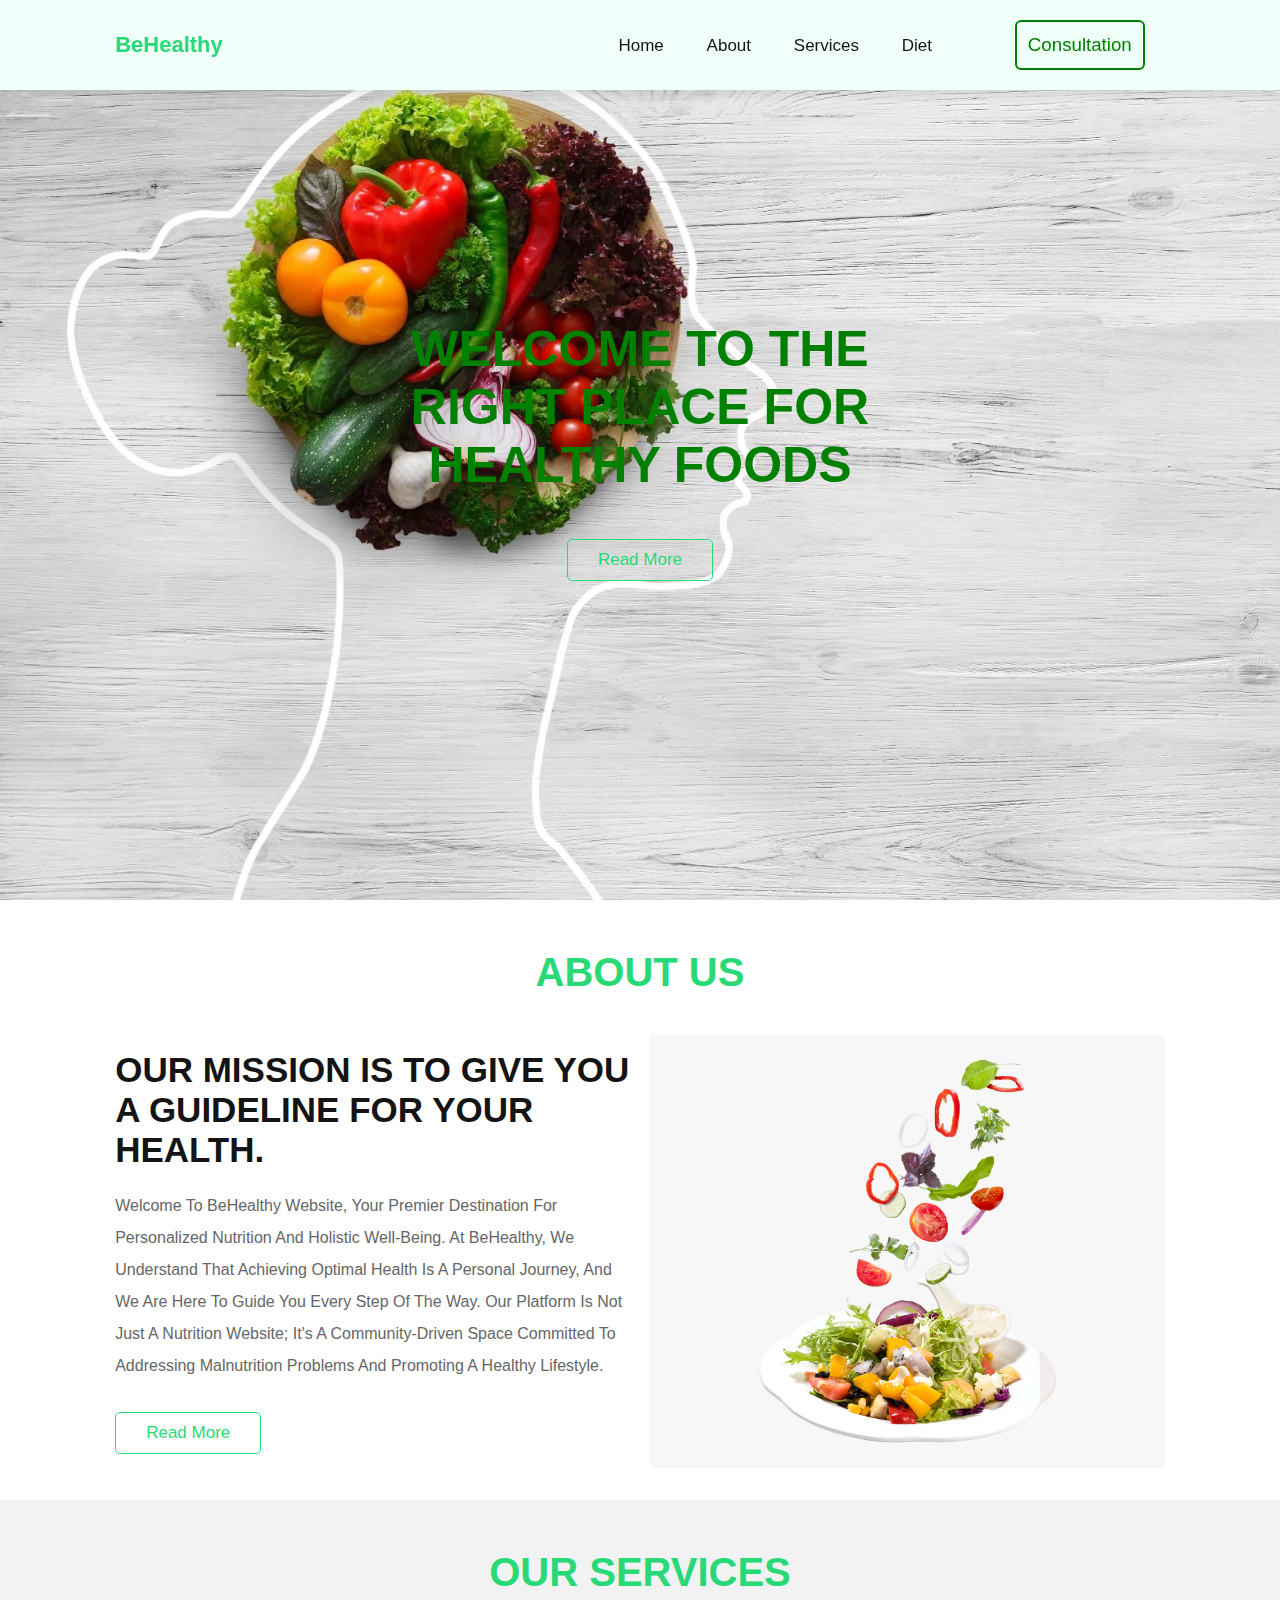
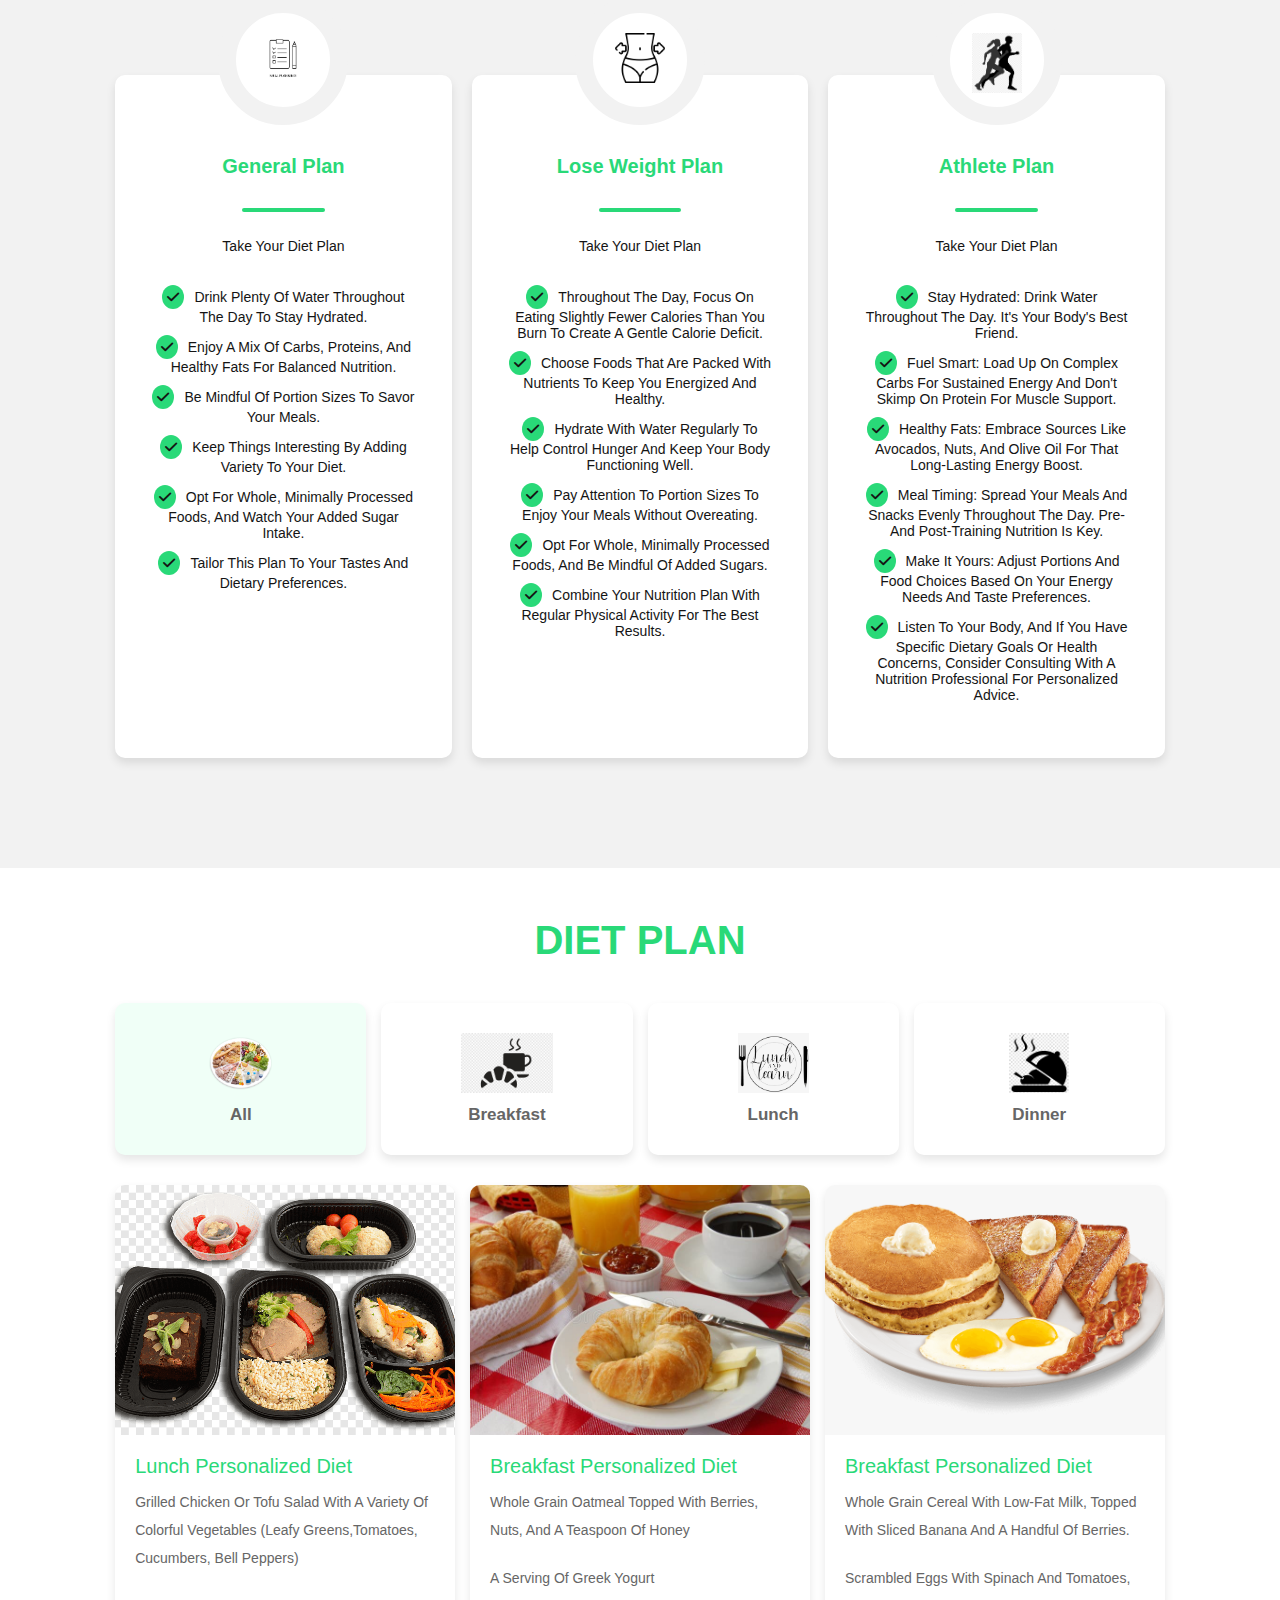
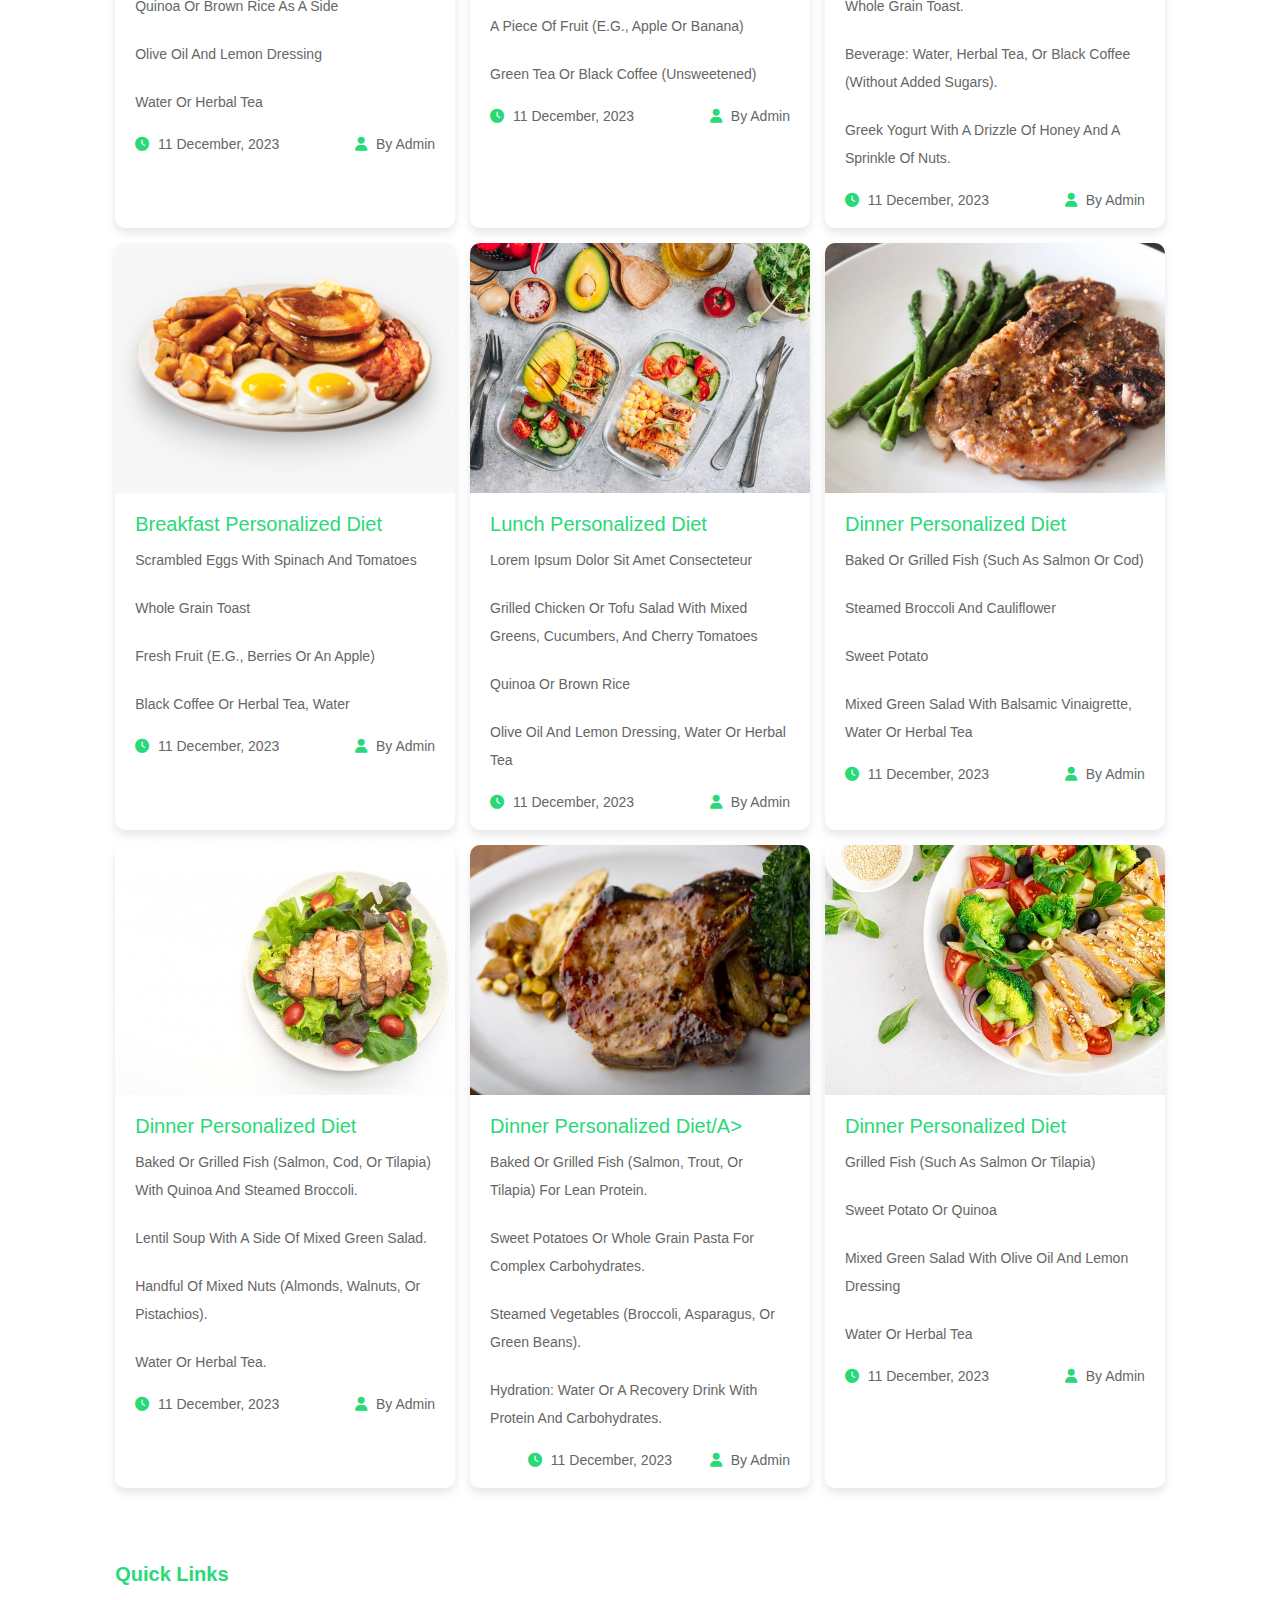
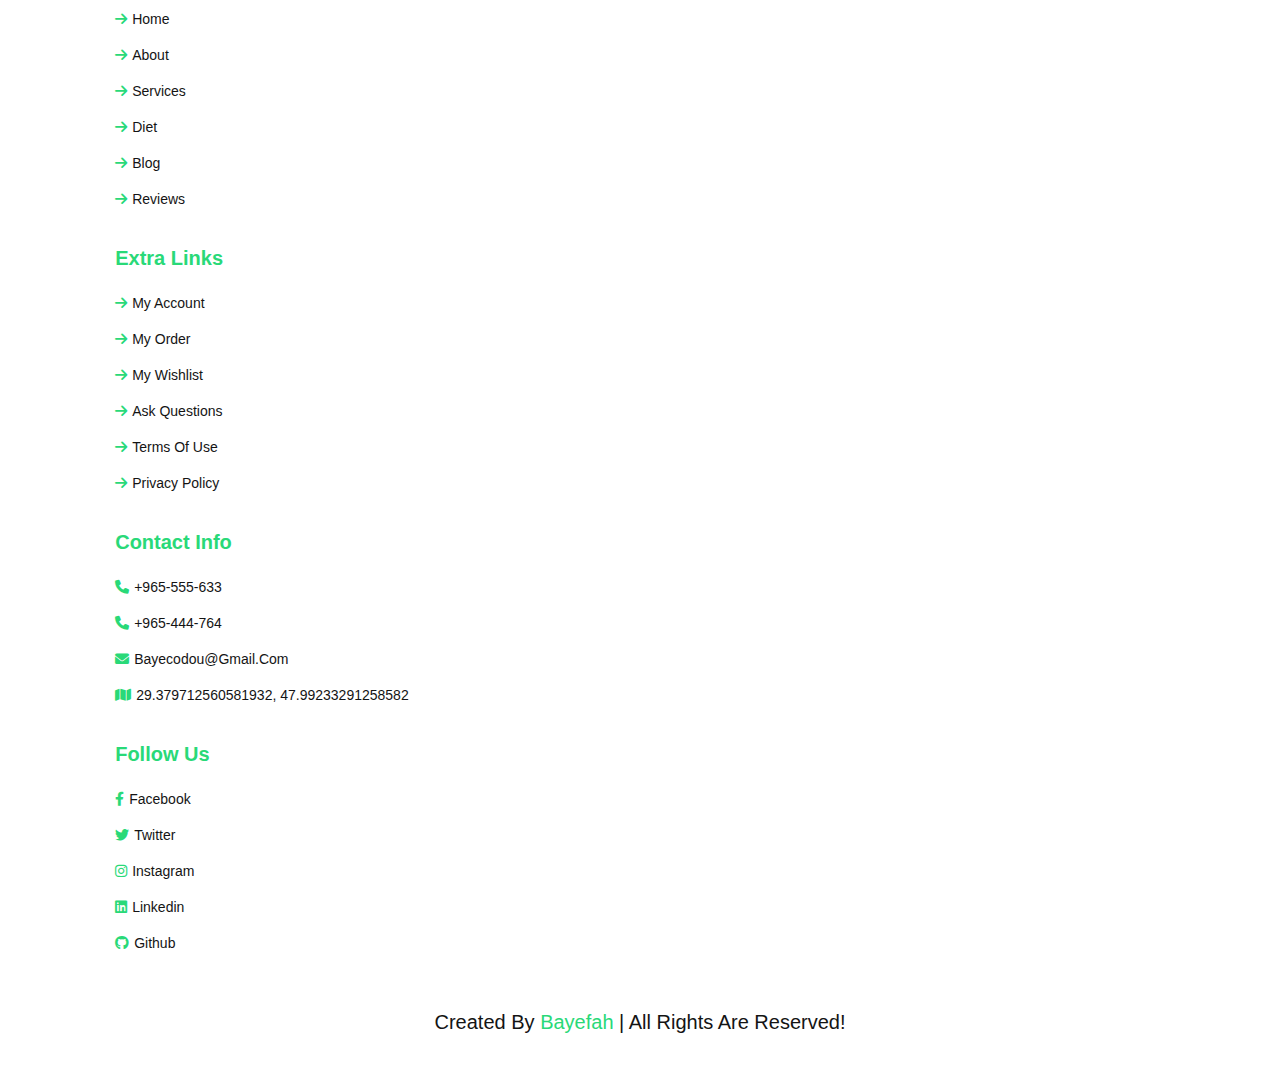
<file: diet.html>
<!DOCTYPE html>
<html lang="en">
<head>
    <meta charset="UTF-8">
    <meta name="viewport" content="width=device-width, initial-scale=1.0">
    <title>BeHealthy</title>
    <link rel="stylesheet" href="https://cdnjs.cloudflare.com/ajax/libs/font-awesome/6.0.0/css/all.min.css">
    <link rel="stylesheet" href="nav1.css">
</head>
<body>
    
<header class="header">
<a href="#" class="logo">BeHealthy</a>

<nav class="navbar">
   <a href="#home">home</a>
   <a href="#about">about</a>
   <a href="#services">services</a>
   <a href="#diet">diet</a>
   <a href="form.html"><button class="btnConsult-popup">consultation</button></a>
</nav>

<div class="fas fa-bars" id="menu"></div>

</header>

    <section class="home" id="home">
        <div class="content">
            <h3>Welcome to the right place for healthy foods</h3>
            <a href="#" class="btn">read more</a>
        </div>
  </section>

    <section class = "about" id="about">
        <h1 class = "heading">about us</h1>
        <div class = "row">
          <div class="content">
           <h3>our mission is to give you a guideline for your health.</h3>
            <p>Welcome to BeHealthy website, your premier destination for personalized nutrition and holistic well-being.
                At BeHealthy, we understand that achieving optimal health is a personal journey, and we are here to guide you every step of the way.
                Our platform is not just a nutrition website; it's a community-driven space committed to addressing malnutrition problems and promoting a healthy lifestyle.</p>
            <a href="#" class="btn">read more</a>
           </div>

          <div class="image">
            <img src="photos/about 2.png" alt="">
          </div>
        </div>

    </section>   


    <section class="services" id="services">
        <h1 class="heading"> our services</h1>
        <div class="box-container">
            <div class="box">
                <div class="icon">
                    <img src="photos/DIETP1.jpeg" alt="">
                </div>
                <div class="content">
                    <h3>General  plan</h3>
                    <div class="line"></div>
                    <p>take your diet plan</p>
                    <ul>
                        <li> <i class="fas fa-check"></i>Drink plenty of water throughout the day to stay hydrated. </li>
                        <li> <i class="fas fa-check"></i>Enjoy a mix of carbs, proteins, and healthy fats for balanced nutrition. </li>
                        <li> <i class="fas fa-check"></i>Be mindful of portion sizes to savor your meals. </li>
                        <li> <i class="fas fa-check"></i>Keep things interesting by adding variety to your diet. </li>
                        <li> <i class="fas fa-check"></i>Opt for whole, minimally processed foods, and watch your added sugar intake. </li>
                        <li> <i class="fas fa-check"></i>Tailor this plan to your tastes and dietary preferences. </li>
                    </ul>
                </div>
            </div>

            <div class="box">
                <div class="icon">
                    <img src="photos/DIETPLA2.png" alt="">
                </div>
                <div class="content">
                    <h3>Lose weight plan</h3>
                    <div class="line"></div>
                    <p>take your diet plan</p>
                    <ul>
                        <li> <i class="fas fa-check"></i>Throughout the day, focus on eating slightly fewer calories than you burn to create a gentle calorie deficit. </li>
                        <li> <i class="fas fa-check"></i>Choose foods that are packed with nutrients to keep you energized and healthy. </li>
                        <li> <i class="fas fa-check"></i>Hydrate with water regularly to help control hunger and keep your body functioning well. </li>
                        <li> <i class="fas fa-check"></i>Pay attention to portion sizes to enjoy your meals without overeating.  </li>
                        <li> <i class="fas fa-check"></i>Opt for whole, minimally processed foods, and be mindful of added sugars.  </li>
                        <li> <i class="fas fa-check"></i>Combine your nutrition plan with regular physical activity for the best results.  </li>
                    </ul>
                </div>
            </div>

            <div class="box">
                <div class="icon">
                    <img src="photos/diet3.jpg" alt="">
                </div>
                <div class="content">
                    <h3>Athlete plan</h3>
                    <div class="line"></div>
                    <p>take your diet plan</p>
                    <ul>
                        <li> <i class="fas fa-check"></i>Stay Hydrated: Drink water throughout the day. It's your body's best friend. </li>
                        <li> <i class="fas fa-check"></i>Fuel Smart: Load up on complex carbs for sustained energy and don't skimp on protein for muscle support. </li>
                        <li> <i class="fas fa-check"></i>Healthy Fats: Embrace sources like avocados, nuts, and olive oil for that long-lasting energy boost. </li>
                        <li> <i class="fas fa-check"></i>Meal Timing: Spread your meals and snacks evenly throughout the day. Pre- and post-training nutrition is key. </li>
                        <li> <i class="fas fa-check"></i>Make it Yours: Adjust portions and food choices based on your energy needs and taste preferences. </li>
                        <li> <i class="fas fa-check"></i>Listen to your body, and if you have specific dietary goals or health concerns, consider consulting with a nutrition professional for personalized advice. </li>
                    </ul>
                </div>
            </div>

        </div>

    </section>

    <section class="diet" id="diet">

        <h1 class="heading">diet plan</h1>

        <ul class="controls">
            <li class= "buttons active" data-filter="all">
                <img src="photos/Healthy-Food-Diet.png" alt="">
                <h3>all</h3>
            </li>

            <li class="buttons" data-filter="breakfast">
                <img src="photos/breakfastimg.png" alt="">
                <h3>breakfast</h3>
            </li>

            <li class="buttons" data-filter="lunch">
                <img src="photos/lunchimg.png" alt="">
                <h3>lunch</h3>
            </li>

            <li class="buttons" data-filter="dinner">
                <img src="photos/dinner-png-clipart.jpeg" alt="">
                <h3>dinner</h3>
            </li>
        </ul>

        <div class="image-container">

           <div class="box lunch">
              <div class="image"> 
                 <img src="photos/lunch1.png" alt="">
              </div>
              <div class="content">
                 <a href="#" class="link">lunch personalized diet</a>
                 <p>Grilled chicken or tofu salad with a variety of colorful vegetables (leafy greens,tomatoes, cucumbers, bell peppers)</p>
                 <p>Quinoa or brown rice as a side</p>
                 <p>Olive oil and lemon dressing</p>
                 <p>Water or herbal tea</p>
                 <div class="icon">
                    <a href="#"><i class="fas fa-clock"></i> 11 december, 2023</a>
                    <a href="#"><i class="fas fa-user"></i> by admin</a>

                 </div>
              </div>
           </div>

           <div class="box breakfast">
            <div class="image"> 
               <img src="photos/breakfast 3.jpeg" alt="">
            </div>
            <div class="content">
               <a href="#" class="link">breakfast personalized diet</a>
               <p>Whole grain oatmeal topped with berries, nuts, and a teaspoon of honey</p>
               <p>A serving of Greek yogurt</p>
               <p>A piece of fruit (e.g., apple or banana)</p>
               <p>Green tea or black coffee (unsweetened)</p>
               <div class="icon">
                  <a href="#"><i class="fas fa-clock"></i> 11 december, 2023</a>
                  <a href="#"><i class="fas fa-user"></i> by admin</a>

               </div>
            </div>
         </div>

         <div class="box breakfast">
            <div class="image"> 
               <img src="photos/breackfast1.png" alt="">
            </div>
            <div class="content">
               <a href="#" class="link">breakfast personalized diet</a>
               <p>Whole grain cereal with low-fat milk, topped with sliced banana and a handful of berries.</p>
               <p>Scrambled eggs with spinach and tomatoes, whole grain toast.</p>
               <p>Beverage: Water, herbal tea, or black coffee (without added sugars).</p>
               <p>Greek yogurt with a drizzle of honey and a sprinkle of nuts.</p>
               <div class="icon">
                  <a href="#"><i class="fas fa-clock"></i> 11 december, 2023</a>
                  <a href="#"><i class="fas fa-user"></i> by admin</a>

               </div>
            </div>
         </div>

         <div class="box breakfast">
            <div class="image"> 
               <img src="photos/breakfast 2.png" alt="">
            </div>
            <div class="content">
               <a href="#" class="link">breakfast personalized diet</a>
               <p>Scrambled eggs with spinach and tomatoes</p>
               <p>Whole grain toast</p>
               <p>Fresh fruit (e.g., berries or an apple)</p>
               <p>Black coffee or herbal tea, Water</p>
               <div class="icon">
                  <a href="#"><i class="fas fa-clock"></i> 11 december, 2023</a>
                  <a href="#"><i class="fas fa-user"></i> by admin</a>

               </div>
            </div>
         </div>

         <div class="box lunch">
            <div class="image"> 
               <img src="photos/lunch2.jpeg" alt="">
            </div>
            <div class="content">
               <a href="#" class="link">lunch personalized diet</a>
               <p>lorem ipsum dolor sit amet consecteteur</p>
               <p>Grilled chicken or tofu salad with mixed greens, cucumbers, and cherry tomatoes</p>
               <p>Quinoa or brown rice</p>
               <p>Olive oil and lemon dressing, Water or herbal tea</p>
               <div class="icon">
                  <a href="#"><i class="fas fa-clock"></i> 11 december, 2023</a>
                  <a href="#"><i class="fas fa-user"></i> by admin</a>

               </div>
            </div>
         </div>

         <div class="box dinner">
            <div class="image"> 
               <img src="photos/dinner .jpeg" alt="">
            </div>
            <div class="content">
               <a href="#" class="link">dinner personalized diet</a>
               <p>Baked or grilled fish (such as salmon or cod)</p>
               <p>Steamed broccoli and cauliflower</p>
               <p>Sweet potato</p>
               <p>Mixed green salad with balsamic vinaigrette, Water or herbal tea</p>
               <div class="icon">
                  <a href="#"><i class="fas fa-clock"></i> 11 december, 2023</a>
                  <a href="#"><i class="fas fa-user"></i> by admin</a>

               </div>
            </div>
         </div>

         <div class="box dinner">
            <div class="image"> 
               <img src="photos/dinner 2.jpeg" alt="">
            </div>
            <div class="content">
               <a href="#" class="link">dinner personalized diet</a>
               <p>Baked or grilled fish (salmon, cod, or tilapia) with quinoa and steamed broccoli. </p>
               <p>Lentil soup with a side of mixed green salad.</p>
               <p>Handful of mixed nuts (almonds, walnuts, or pistachios).</p>
               <p>Water or herbal tea.</p>
               <div class="icon">
                  <a href="#"><i class="fas fa-clock"></i> 11 december, 2023</a>
                  <a href="#"><i class="fas fa-user"></i> by admin</a>

               </div>
            </div>
         </div>

         <div class="box dinner">
            <div class="image"> 
               <img src="photos/dinner 3.jpg" alt="">
            </div>
            <div class="content">
               <a href="#" class="link">dinner personalized diet/a>
               <p>Baked or grilled fish (salmon, trout, or tilapia) for lean protein.</p>
               <p>Sweet potatoes or whole grain pasta for complex carbohydrates.</p>
               <p>Steamed vegetables (broccoli, asparagus, or green beans).</p>
               <p>Hydration: Water or a recovery drink with protein and carbohydrates.</p>
               <div class="icon">
                  <a href="#"><i class="fas fa-clock"></i> 11 december, 2023</a>
                  <a href="#"><i class="fas fa-user"></i> by admin</a>

               </div>
            </div>
         </div>

         <div class="box dinner">
            <div class="image"> 
               <img src="photos/dinner 4.jpeg" alt="">
            </div>
            <div class="content">
               <a href="#" class="link">dinner personalized diet</a>
               <p>grilled fish (such as salmon or tilapia)</p>
               <p>Sweet potato or quinoa</p>
               <p>Mixed green salad with olive oil and lemon dressing</p>
               <p>Water or herbal tea</p>
               <div class="icon">
                  <a href="#"><i class="fas fa-clock"></i> 11 december, 2023</a>
                  <a href="#"><i class="fas fa-user"></i> by admin</a>

               </div>
            </div>
         </div>

        </div>

    </section>
    
    

    
      <section class="footer">
      
        <div class="box-container">
      
          <div class="box">
            <h3>quick links</h3>
            <a href="#home"> <i class="fas fa-arrow-right"></i>home</a>
            <a href="#about"> <i class="fas fa-arrow-right"></i>about</a>
            <a href="#services"> <i class="fas fa-arrow-right"></i>services</a>
            <a href="#diet"> <i class="fas fa-arrow-right"></i>diet</a>
            <a href="#blog"> <i class="fas fa-arrow-right"></i>blog</a>
            <a href="#reviews"> <i class="fas fa-arrow-right"></i>reviews</a>
          </div>
      
          <div class="box">
            <h3>extra links</h3>
            <a href="#"> <i class="fas fa-arrow-right"></i>my account</a>
            <a href="#"> <i class="fas fa-arrow-right"></i>my order</a>
            <a href="#"> <i class="fas fa-arrow-right"></i>my wishlist</a>
            <a href="#"> <i class="fas fa-arrow-right"></i>ask questions</a>
            <a href="#"> <i class="fas fa-arrow-right"></i>terms of use</a>
            <a href="#"> <i class="fas fa-arrow-right"></i>privacy policy</a>
          </div>
      
          <div class="box">
            <h3>contact info</h3>
            <a href="#"> <i class="fas fa-phone"></i>+965-555-633</a>
            <a href="#"> <i class="fas fa-phone"></i>+965-444-764</a>
            <a href="#"> <i class="fas fa-envelope"></i>bayecodou@gmail.com</a>
            <a href="#"> <i class="fas fa-map"></i>29.379712560581932, 47.99233291258582</a>
          </div>
      
          <div class="box">
            <h3>follow us</h3>
            <a href="#"> <i class="fab fa-facebook-f"></i>facebook</a>
            <a href="#"> <i class="fab fa-twitter"></i>twitter</a>
            <a href="#"> <i class="fab fa-instagram"></i>instagram</a>
            <a href="#"> <i class="fab fa-linkedin"></i>linkedin</a>
            <a href="#"> <i class="fab fa-github"></i>github</a>
          </div>
      
        </div>
      
        <div class="credit">created by <span>bayefah</span> | all rights are reserved!</div>
      
      </section>
      
      
      


    <script src="https://cdnjs.cloudflare.com/ajax/libs/jquery/3.5.1/jquery.min.js"></script>



<script src="script.js"></script>

  
    




</body>
</html>
</file>
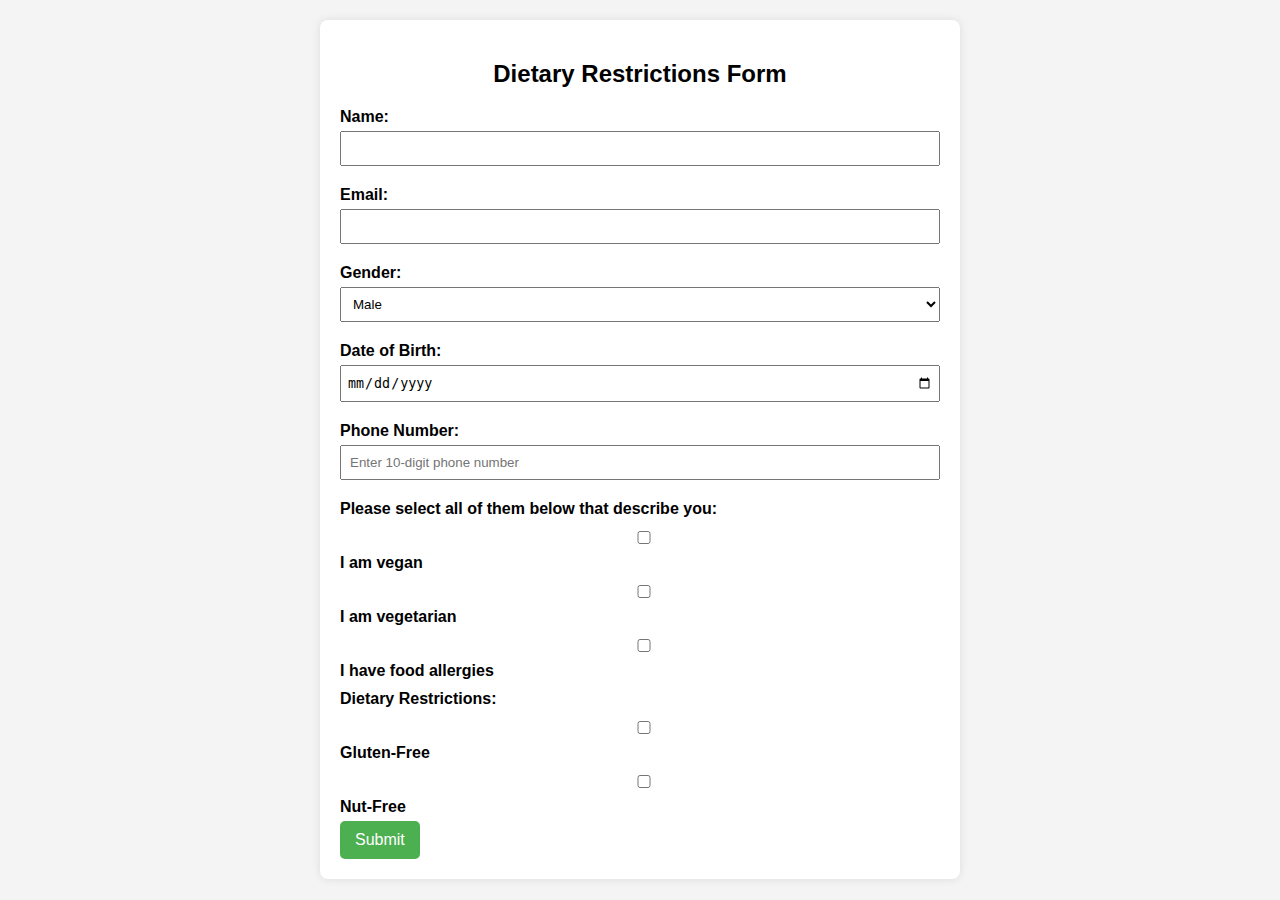
<file: form.html>
<!DOCTYPE html>
<html lang="en">
<head>
    <meta charset="UTF-8">
    <meta name="viewport" content="width=device-width, initial-scale=1.0">
    <title>BeHealthy Restrictions Form</title>
    <style>
        body {
            font-family: Arial, sans-serif;
            margin: 0;
            padding: 0;
            background-color: #f4f4f4;
        }

        form {
            max-width: 600px;
            margin: 20px auto;
            background-color: #fff;
            padding: 20px;
            border-radius: 8px;
            box-shadow: 0 0 10px rgba(0, 0, 0, 0.1);
        }

        h2 {
            text-align: center;
        }

        label {
            display: block;
            margin: 10px 0 5px;
            font-weight: bold;
        }

        input,
        select {
            width: 100%;
            padding: 8px;
            margin-bottom: 10px;
            box-sizing: border-box;
        }

        input[type="checkbox"] {
            margin-right: 5px;
        }

        input[type="date"] {
            padding: 8px 5px;
        }

        button {
            background-color: #4caf50;
            color: #fff;
            padding: 10px 15px;
            border: none;
            border-radius: 5px;
            cursor: pointer;
            font-size: 16px;
        }

        button:hover {
            background-color: #45a049;
        }

        .details {
            display: none;
        }

        .details label {
            margin-top: 5px;
            margin-left: 25px;
            display: block;
        }
    </style>
</head>
<body>

    <form id="dietaryForm">
        <h2>Dietary Restrictions Form</h2>
        
        <label for="name">Name:</label>
        <input type="text" id="name" name="name" required>

        <label for="email">Email:</label>
        <input type="email" id="email" name="email" required>

        <label for="gender">Gender:</label>
        <select id="gender" name="gender">
            <option value="male">Male</option>
            <option value="female">Female</option>
            <option value="other">Other</option>
        </select>

        <label for="dob">Date of Birth:</label>
        <input type="date" id="dob" name="dob" required>

        <label for="phoneNumber">Phone Number:</label>
        <input type="tel" id="phoneNumber" name="phoneNumber" pattern="[0-9]{10}" placeholder="Enter 10-digit phone number">

        <label>Please select all of them below that describe you:</label>
        <label><input type="checkbox" name="vegan"> I am vegan</label>
        <div class="details" id="veganDetails">
            <label>Vegan Details:</label>
            <input type="text" name="veganDetails" placeholder="Specify vegan diet details">
        </div>

        <label><input type="checkbox" name="vegetarian"> I am vegetarian</label>
        <div class="details" id="vegetarianDetails">
            <label>Vegetarian Details:</label>
            <input type="text" name="vegetarianDetails" placeholder="Specify vegetarian diet details">
        </div>

        <label><input type="checkbox" name="foodAllergies"> I have food allergies</label>
        <div class="details" id="foodAllergiesDetails">
            <label>Food Allergies Details (Select multiple):</label>
            <label><input type="checkbox" name="allergy" value="peanuts"> Peanuts</label>
            <label><input type="checkbox" name="allergy" value="fishShellfish"> Fish/Shellfish</label>
            <label><input type="checkbox" name="allergy" value="treeNuts"> Tree Nuts</label>
            <label><input type="checkbox" name="allergy" value="sugar"> Sugar</label>
            <label><input type="checkbox" name="allergy" value="mushroom"> Mushroom</label>
            <label><input type="checkbox" name="allergy" value="gluten"> Gluten</label>
            <label><input type="checkbox" name="allergy" value="lupins"> Lupins</label>
            <label><input type="checkbox" name="allergy" value="mustard"> Mustard</label>
            <label><input type="checkbox" name="allergy" value="other"> Other (Specify):</label>
            <input type="text" name="otherAllergy" placeholder="Specify other allergies">
        </div>

        <label>Dietary Restrictions:</label>
        <label><input type="checkbox" name="glutenFree"> Gluten-Free</label>
        <label><input type="checkbox" name="nutFree"> Nut-Free</label>

        <button type="submit" onclick="submitForm()">Submit</button>
    </form>

    <script src="https://cdn.emailjs.com/dist/email.min.js"></script>
    <script>
        emailjs.init("78yJR6_JHphvFeUKA"); //  actual User ID

        function sendEmail() {
            // actual Service ID and Template ID
            const serviceID = "service_9rmiynf";
            const templateID = "template_a5kegqr";

            // Replace with the actual template parameters
            const templateParams = {
                to_name: "to",
                from_name: "sendername",
                message: "message."
            };

            emailjs.sendForm(serviceID, templateID, templateParams, "78yJR6_JHphvFeUKA")
                .then(function(response) {
                    console.log("Email sent successfully:", response);
                }, function(error) {
                    console.error("Error sending email:", error);
                });
        }

        function submitForm() {
            alert("Form submitted!");
            sendEmail(); 
        }

        // Toggle additional details for vegan, vegetarian, and food allergies
        document.querySelector('input[name="vegan"]').addEventListener('change', function () {
            document.getElementById('veganDetails').style.display = this.checked ? 'block' : 'none';
        });

        document.querySelector('input[name="vegetarian"]').addEventListener('change', function () {
            document.getElementById('vegetarianDetails').style.display = this.checked ? 'block' : 'none';
        });

        document.querySelector('input[name="foodAllergies"]').addEventListener('change', function () {
            document.getElementById('foodAllergiesDetails').style.display = this.checked ? 'block' : 'none';
        });
    </script>

</body>
</html>
</file>
<file: nav1.css>
@import url('https://fonts.googleapis.com/css2?family=Poppins:wght@100;300;400;500;600&display=swap' rel="stylesheet">);

:root{
  --main-color: #29d978;
  --primary: #f0fff7;
  --black: #141414;
  --white: #fff;
  --bg: #f2f2f2;
  --light-black: #666;
}

* {
  font-family: 'Poppins', sans-serif;
  margin: 0; padding: 0;
  margin: 0;
  box-sizing: border-box;
  outline: none;
  border: none; text-decoration: none;
  text-transform: capitalize;
  transition: .2s linear;
}

html{
  font-size: 62.5%;
  overflow-x: hidden;
  scroll-behavior: smooth;
  scroll-padding-top: 6rem;

}


html::-webkit-scrollbar{
  width: 1rem;
}

html::-webkit-scrollbar-track{
  background: var(--white);
}

html::-webkit-scrollbar-thumb{
  background: var(--main-color);
}

.header .logo{
  font-size: 2.2rem;
  font-weight: bolder;
  color: var(--main-color);
}
.header .navbar a{
  font-size: 1.7rem;
  margin: 2rem;
  color: var(--black);
}

.header .navbar a:hover{
  color: var(--main-color);
}

#menu{
  font-size: 2.5rem;
  cursor: pointer;
  color: var(--main-color);
  display: none;
}

a:hover::after{
  transform-origin: left;
  transform: scaleX(1);
}

.navbar .btnConsult-popup{
  width: 130px;
  height: 50px;
  background: transparent;
  border: 2px solid green;
  outline: none;
  border-radius: 6px;
  cursor: pointer;
  font-size: 1.1em;
  color: green;
  font-weight: 500;
  margin-left: 40px;

}

.btnConsult-popup{
  background: green;
  color: #fff;

}


.home{
    min-height: 100vh;
    display: flex;
    align-items: center;
    justify-content: center;
    background: url('photos/Image .jpg') no-repeat;
    background-size: cover;
    background-attachment: fixed;
  }
  
  .home .content{
    max-width: 60rem;
    text-align: center;
  }
  
  section {
    padding: 3rem 9%;
  }

  .btn{
    display: inline-block;
    margin-top: 1rem;
    padding: 1rem 3rem;
    border: .1rem solid var(--main-color);
    border-radius: .5rem;
    cursor: pointer;
    font-size: 1.7rem;
    color: var(--main-color);
    }
  

  .btn:hover{
    background: var(--main-color);
    color: var(--white);
  }

  .header{
    position: fixed;
    top: 0; left: 0;
    right: 0;
    z-index: 1000;
    display: flex;
    align-items: center;
    justify-content: space-between;
    padding: 2rem 9%;
    background: var(--primary);
    box-shadow: 0 .5rem 1rem rgba(0,0,0,0.1);
  }
  
  
  .home .content h3 {
    font-size: 5rem;
    text-transform: uppercase;
    color: green;
    padding-bottom: 3.5rem;
}


  .heading{
    text-align: center;
    color: var(--main-color);
    text-transform: uppercase;
    margin-bottom: 4rem;
    margin-top: 2rem;
    font-size: 4rem;
  }

  

  .about .row{
    display: flex;
    flex-wrap: wrap;
    align-items: center;
    gap: 2rem;
  }

  .about .row .content{
    flex: 1 1 40rem;
  }

  .about .row .content h3{
    font-size: 3.5rem;
    color: var(--black);
    text-transform: uppercase;
  }

  .about .row .content p{
    font-size: 1.6rem;
    color: var(--light-black);
    padding: 2rem 0;
    line-height: 2;
  }


  .about .row .image{
    flex: 1 1 40rem;
  
  }

  .about .row .image img{
    width: 100%;

  }

  .services{
    background: var(--bg);
  }

  .services .box-container{
    display: grid;
    grid-template-columns: repeat(auto-fit, minmax(30rem, 1fr));
    gap: 2rem;
    margin-top: 8rem;
  }
  
  .services .box-container .box{
    text-align: center;
    padding: 3rem;
    background: var(--white);
    box-shadow: 0 .5rem 1rem rgba(0,0,0,0.1);
    border-radius: 1rem;
    margin-bottom: 8rem;
  }
  .services .box-container .box:hover,
  .services .box-container .box .icon:hover{
    background: var(--main-color);
  }

  .services .box-container .box .icon{
    width: 13rem;
    height: 13rem;
    line-height: 13rem;
    background: var(--white);
    border-radius: 50%;
    margin: -11rem auto 2rem;
    border: 1.8rem solid var(--bg);
    
  }

  .services .box-container .box .icon img{
    width: 5rem;
    margin-top: 2rem;

  }

  .services .box-container .box .content h3{
    font-size: 2rem;
    padding: 1rem 0;
    color: var(--main-color);

  }

  .services .box-container .box .content .line{
    background: var(--main-color);
    width: 30%;
    height: .4rem;
    margin: 2rem auto;
    border-radius: 5rem;
  }

  .services .box-container .box .content p{
    font-size: 1.4rem;
    color: var(--black);
    line-height: 2;
  }

  .services .box-container .box .content ul{
    margin: 2rem 0;
    list-style: none;
  }

  .services .box-container .box .content ul li{
    padding: .5rem;
    font-size: 1.4rem;
    color: var(--black);
  }

  .services .box-container .box .content ul li i{
    font-size: 1.4rem;
    columns: var(--white);
    padding: .5rem;
    margin-right: 1rem;
    background: var(--main-color);
    border-radius: 50%;
  }

  .diet .controls {
    display: grid;
    grid-template-columns: repeat(auto-fit, minmax(25rem, 1fr));
    gap: 1.5rem;
    list-style: none;
}


  .diet .controls .buttons{
    padding: 3rem 2rem;
    background: var(--white);
    cursor: pointer;
    margin-bottom: 3rem;
    box-shadow: 0 .5rem 1rem rgba(0,0,0,0.1);
    text-align: center;
    border-radius: 1rem;
  }

  .diet .controls .buttons img{
    height: 6rem;
    
  }

  .diet .controls .buttons h3{
    font-size: 1.7rem;
    padding-top: 1rem;
    color: var(--light-black);
  }

  .diet .controls .buttons.active{
    background: var(--primary);
  }

  .diet .image-container{
    display: grid;
    grid-template-columns: repeat(auto-fit, minmax(30rem, 1fr));
    gap: 1.5rem;
  }

.diet .image-container .box{
  background: var(--white);
  border-radius: 1rem;
  box-shadow: 0 .5rem 1rem rgba(0,0,0,0.1);
  overflow: hidden;
}

.diet .image-container .box:hover .image img{
  transform: scale(1.1);
}

.diet .image-container .box .image{
  height: 25rem;
  overflow: hidden;
  width: 100%;
  
}

.diet .image-container .box .image img{
  height: 100%;
  width: 100%;
  object-fit: cover;
}

.diet .image-container .box .content{
  padding: 2rem;
}

.diet .image-container .box .content .link{
  font-size: 2rem;
  color: var(--main-color);
}

.diet .image-container .box .content p{
  padding: 1rem 0;
  font-size: 1.4rem;
  color: var(--light-black);
  line-height: 2;
}

.diet .image-container .box .content .icon{
  padding-top: 1rem;
  display: flex;
  align-items: center;
  justify-content: space-between;
}

.diet .image-container .box .content .icon a{
  font-size: 1.4rem;
  color: var(--light-black);
}

.diet .image-container .box .content .icon a:hover{
  color: var(--main-color);
}

.diet .image-container .box .content .icon a i{
  padding-right: .5rem;
  color: var(--main-color);
}

.footer .box-container{
  display: grid;
  grid-template-columns: repeat(auto-fit, minmax(25rem 1fr));
  gap: 1.5rem;
}

.footer .box-container .box h3{
  font-size: 2rem;
  padding: 1.5rem 0;
  color: var(--main-color);
}

.footer .box-container .box a{
  display: block;
  font-size: 1.4rem;
  color: var(--black);
  padding: 1rem 0;
}

.footer .box-container .box a i{
  color: var(--main-color);
  padding-right: .5rem;
}

.footer .box-container .box a:hover i{
  padding-right: 2rem;
}

.footer .credit{
  text-align: center;
  margin-top: 2.5rem;
  padding: 1rem;
  padding-top: 2.5rem;
  font-size: 2rem;
  color: var(--black);
}

.footer .credit span{
  color: var(--main-color);
}
</file>
